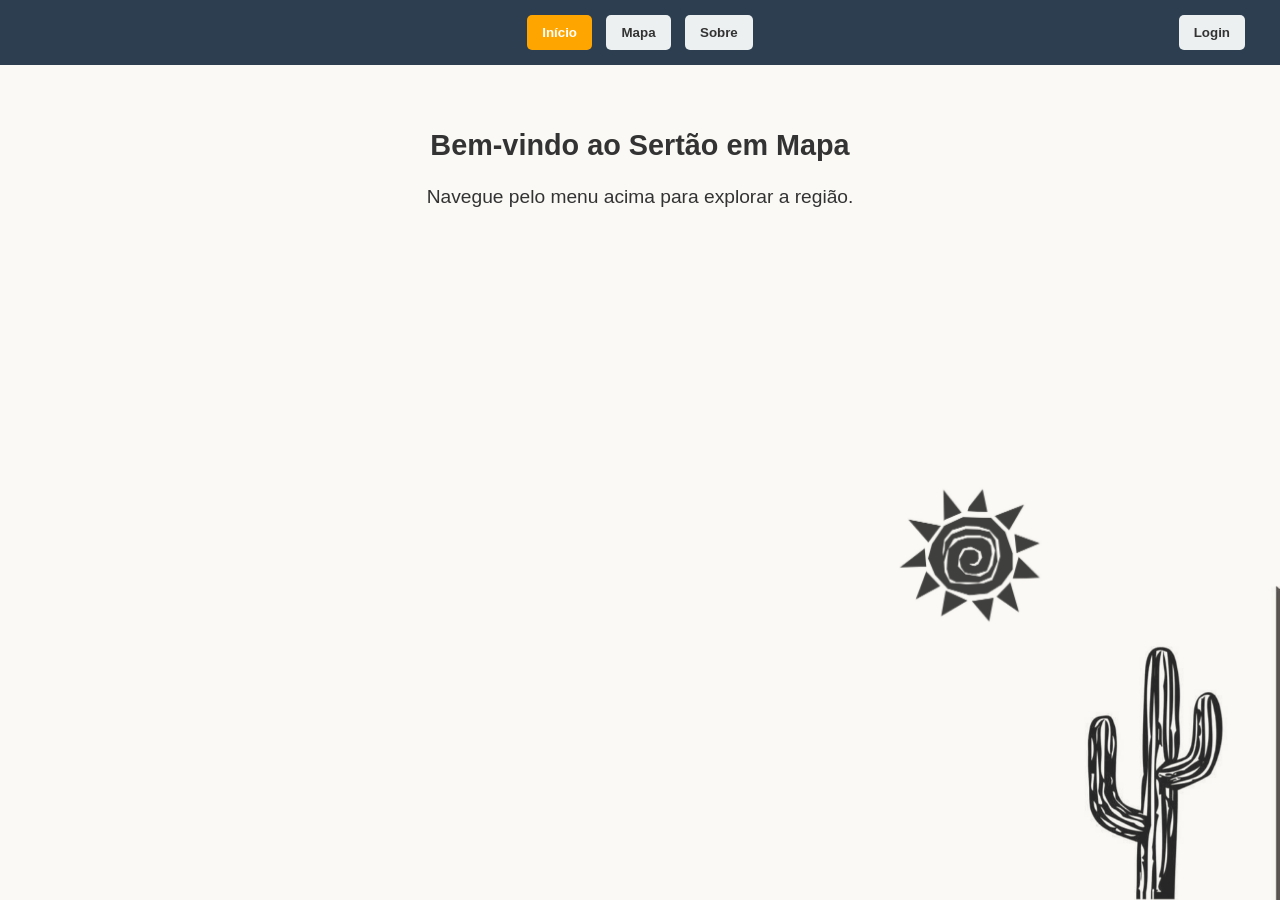
<file: index.html>
﻿<!DOCTYPE html>
<html>
<head>
    <meta http-equiv="refresh" content="0; url=pages/home.html">
    <title>Redirecionando...</title>
</head>
<body>
    <p>Se não foi redirecionado <a href="pages/home.html">aperte aqui</a>!</p>
</body>
</html>
</file>
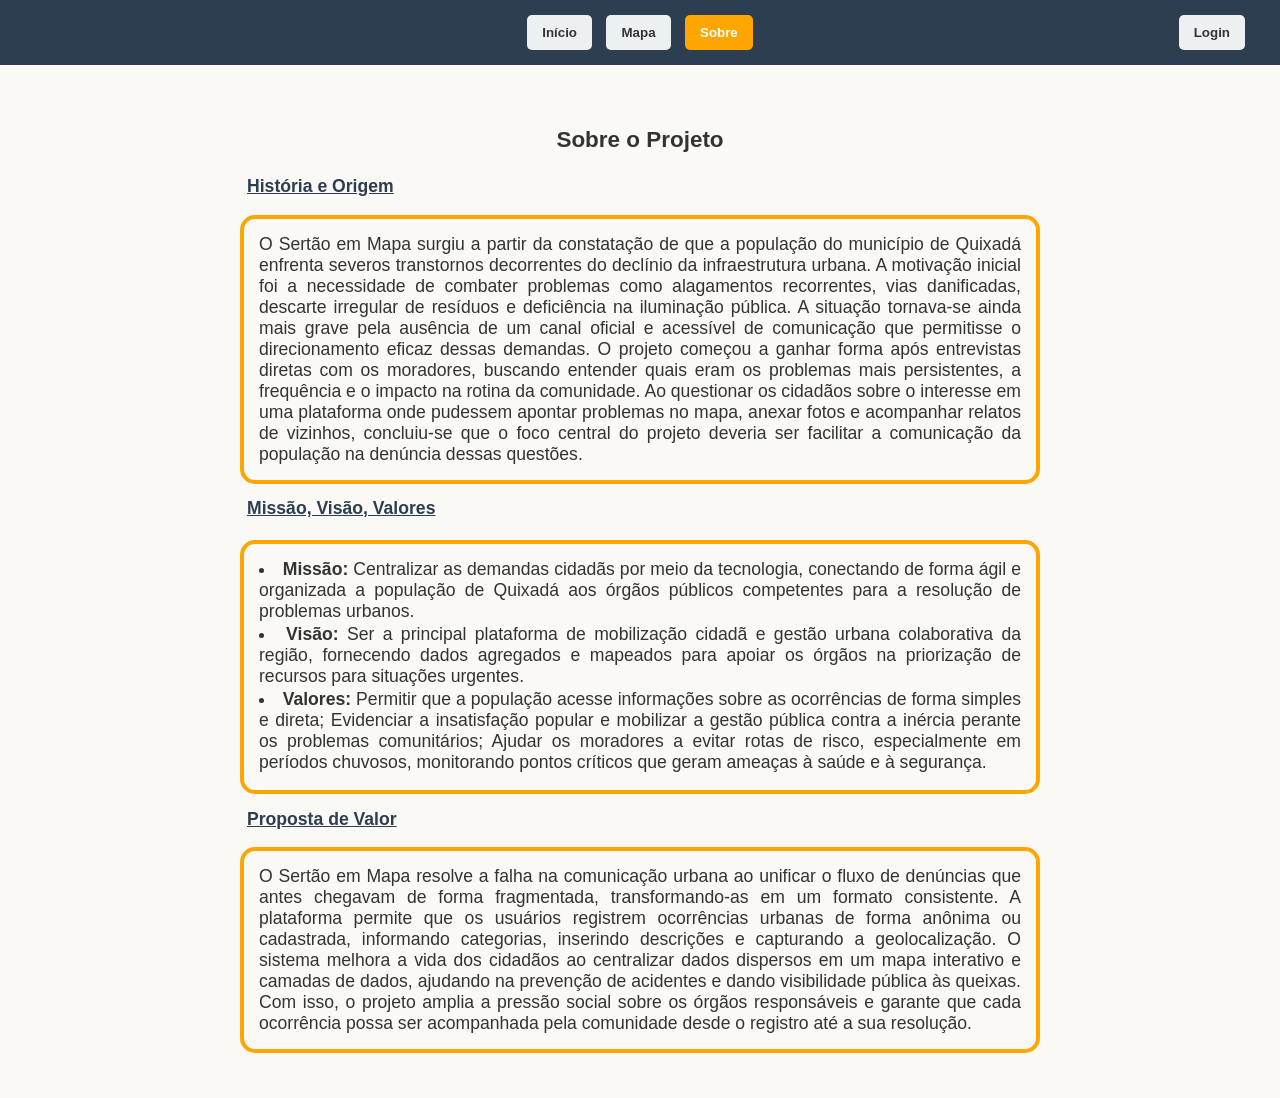
<file: pages/about.html>
<!DOCTYPE html>
<html lang="pt-BR">
<head>
  <meta charset="UTF-8">
  <meta name="viewport" content="width=device-width, initial-scale=1.0">
  <title>Sertão em Mapa - Sobre</title>
  <link rel="stylesheet" href="../style.css">
</head>
<body>

 <nav>
    <div class="nav-botoes">
      <a href="home.html"><button>Início</button></a>
      <a href="map.html"><button>Mapa</button></a>
      <a href="about.html"><button class="ativo">Sobre</button></a>
    </div>
    <a href="login.html" class="btn-login-nav"><button>Login</button></a>
  </nav>

  <main class="conteudo-pagina">
    <h3>Sobre o Projeto</h3>
    <h2 class="tamanho-subtitulo">História e Origem</h2>
    <p class="tamanho-texto caixa-com-moldura">O Sertão em Mapa surgiu a partir da constatação de que a população do município de Quixadá enfrenta severos transtornos decorrentes do declínio da infraestrutura urbana. 
      A motivação inicial foi a necessidade de combater problemas como alagamentos recorrentes, vias danificadas, descarte irregular de resíduos e deficiência na iluminação pública. 
      A situação tornava-se ainda mais grave pela ausência de um canal oficial e acessível de comunicação que permitisse o direcionamento eficaz dessas demandas. 
      O projeto começou a ganhar forma após entrevistas diretas com os moradores, buscando entender quais eram os problemas mais persistentes, a frequência e o impacto na rotina da comunidade. 
      Ao questionar os cidadãos sobre o interesse em uma plataforma onde pudessem apontar problemas no mapa, anexar fotos e acompanhar relatos de vizinhos, concluiu-se que o foco central do projeto deveria ser facilitar a comunicação da população na denúncia dessas questões.</p>

    <h2 class="tamanho-subtitulo">Missão, Visão, Valores</h2>
      <ul class="lista-alinhada caixa-com-moldura">
        <li class="tamanho-texto"><strong>Missão:</strong> Centralizar as demandas cidadãs por meio da tecnologia, conectando de forma ágil e organizada a população de Quixadá aos órgãos públicos competentes para a resolução de problemas urbanos.</li>

        <li class="tamanho-texto"><strong>Visão:</strong> Ser a principal plataforma de mobilização cidadã e gestão urbana colaborativa da região, fornecendo dados agregados e mapeados para apoiar os órgãos na priorização de recursos para situações urgentes.</li>

        <li class="tamanho-texto"><strong>Valores:</strong> Permitir que a população acesse informações sobre as ocorrências de forma simples e direta;
          Evidenciar a insatisfação popular e mobilizar a gestão pública contra a inércia perante os problemas comunitários;
          Ajudar os moradores a evitar rotas de risco, especialmente em períodos chuvosos, monitorando pontos críticos que geram ameaças à saúde e à segurança.</li>
      </ul>

      <h2 class="tamanho-subtitulo">Proposta de Valor</h2>
      <p class="tamanho-texto caixa-com-moldura">O Sertão em Mapa resolve a falha na comunicação urbana ao unificar o fluxo de denúncias que antes chegavam de forma fragmentada, transformando-as em um formato consistente. A plataforma permite que os usuários registrem ocorrências urbanas de forma anônima ou cadastrada, informando categorias, inserindo descrições e capturando a geolocalização. O sistema melhora a vida dos cidadãos ao centralizar dados dispersos em um mapa interativo e camadas de dados, ajudando na prevenção de acidentes e dando visibilidade pública às queixas. Com isso, o projeto amplia a pressão social sobre os órgãos responsáveis e garante que cada ocorrência possa ser acompanhada pela comunidade desde o registro até a sua resolução.</p>
  </main>

</body>
</html>
</file>
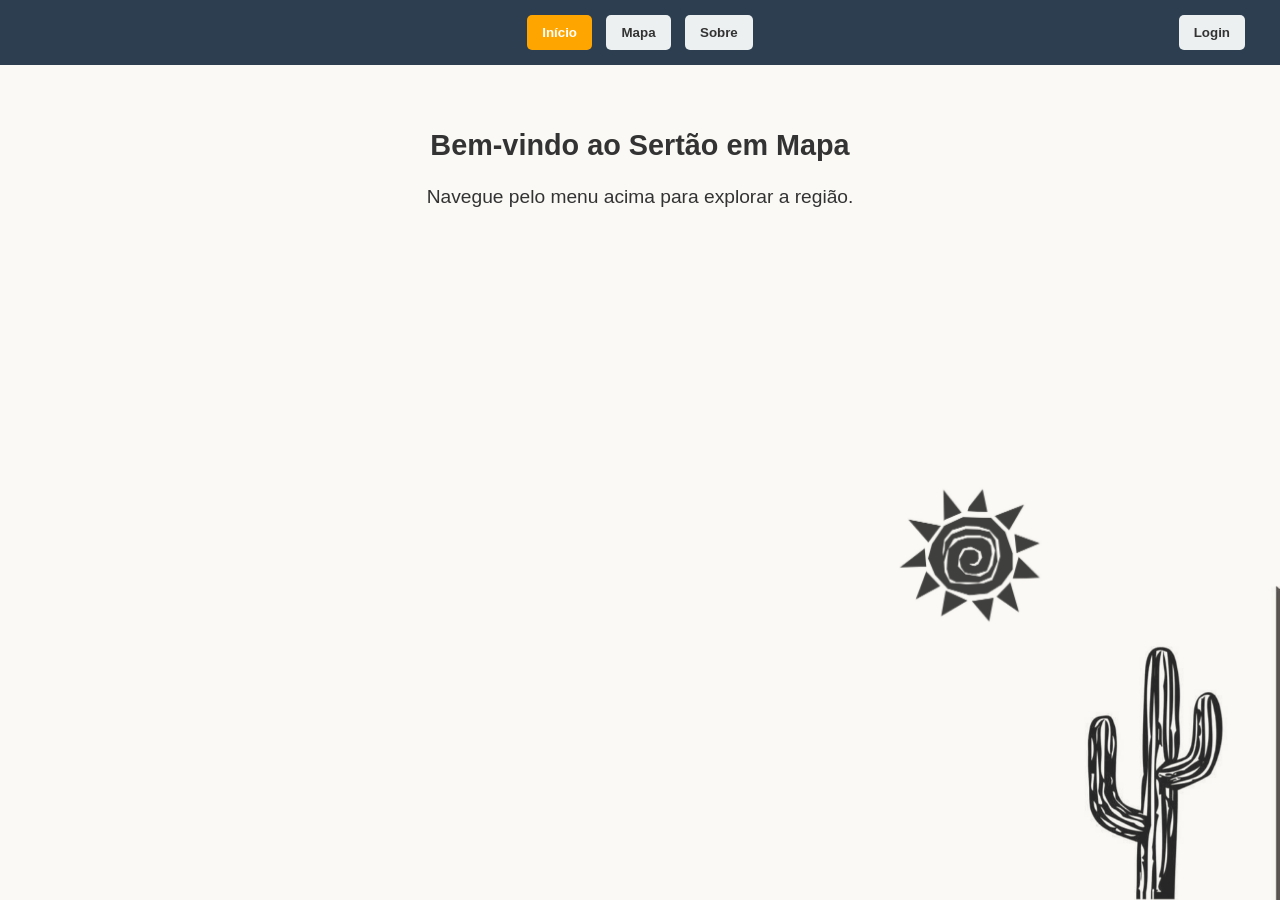
<file: pages/home.html>
<!DOCTYPE html>
<html lang="pt-BR">
<head>
  <meta charset="UTF-8">
  <meta name="viewport" content="width=device-width, initial-scale=1.0">
  <title>Sertão em Mapa - Início</title>
  <link rel="stylesheet" href="../style.css">
</head>
<body>

  <nav>
    <div class="nav-botoes">
      <a href="home.html"><button class="ativo">Início</button></a>
      <a href="map.html"><button>Mapa</button></a>
      <a href="about.html"><button>Sobre</button></a>
    </div>
    
    <a href="login.html" class="btn-login-nav"><button>Login</button></a>
  </nav>

  <main class="conteudo-pagina">
    <h2>Bem-vindo ao Sertão em Mapa</h2>
    <p>Navegue pelo menu acima para explorar a região.</p>
  </main>

  <img src="../assets/cacto.png" alt="Cacto" class="decoracao-cacto-direito">
  <img src="../assets/sol.png" alt="Sol" class="decoracao-sol">

</body>
</html>
</file>
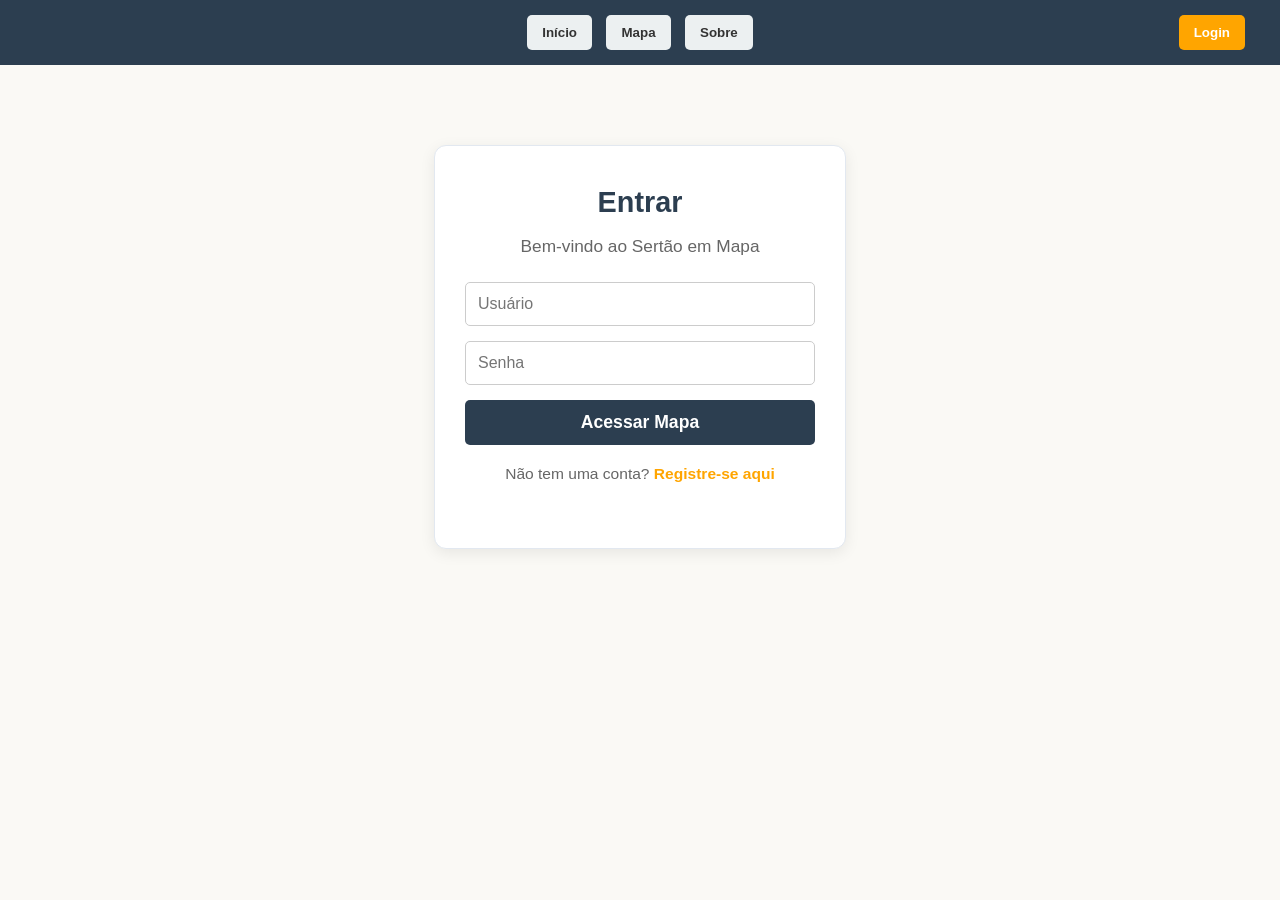
<file: pages/login.html>
<!DOCTYPE html>
<html lang="pt-BR">
<head>
  <meta charset="UTF-8">
  <meta name="viewport" content="width=device-width, initial-scale=1.0">
  <title>Sertão em Mapa - Login</title>
  <link rel="stylesheet" href="../style.css">
</head>
<body>

  <nav>
    <div class="nav-botoes">
      <a href="home.html"><button>Início</button></a>
      <a href="map.html"><button>Mapa</button></a>
      <a href="about.html"><button>Sobre</button></a>
    </div>
    <a href="login.html" class="btn-login-nav"><button class="ativo">Login</button></a>
  </nav>

  <main class="conteudo-pagina">
    <div class="login-container">
      <h2>Entrar</h2>
      <p>Bem-vindo ao Sertão em Mapa</p>

      <form id="form-login">
        <input type="text" id="usuario" placeholder="Usuário" required>
        <input type="password" id="senha" placeholder="Senha" required>
        <button type="button" class="btn-login" onclick="window.location.href='home.html'">Acessar Mapa</button>
      </form>

      <div class="registro-link">
        <p>Não tem uma conta? <a href="registro.html">Registre-se aqui</a></p>
      </div>
    </div>
  </main>

</body>
</html>
</file>
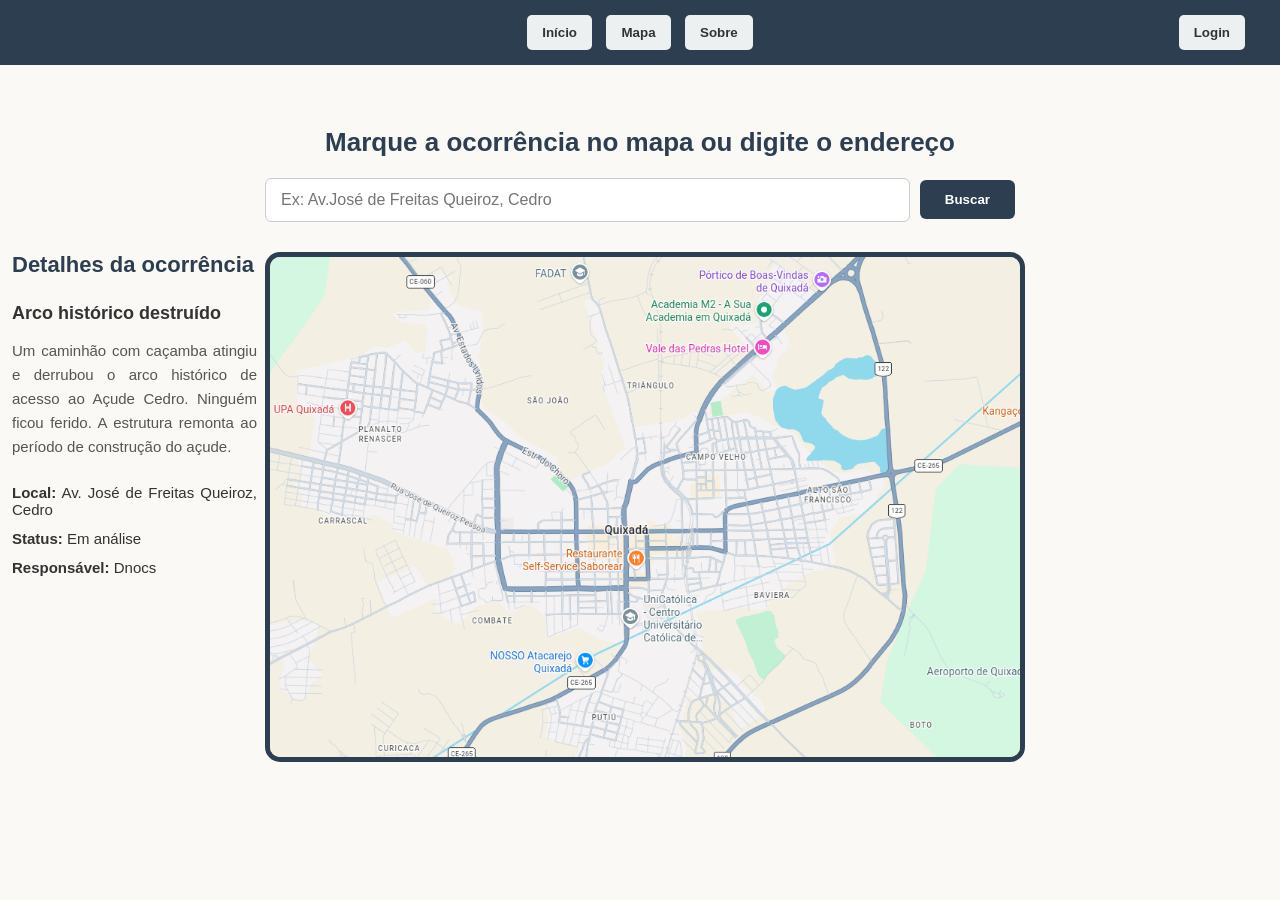
<file: pages/map.html>
<!DOCTYPE html>
<html lang="pt-BR">
<head>
  <meta charset="UTF-8">
  <meta name="viewport" content="width=device-width, initial-scale=1.0">
  <title>Sertão em Mapa - Mapa</title>
  <link rel="stylesheet" href="../style.css">
</head>
<body>

  <nav>
    <div class="nav-centro">
      <a href="home.html"><button>Início</button></a>
      <a href="map.html"><button class="btn-ativo">Mapa</button></a>
      <a href="about.html"><button>Sobre</button></a>
    </div>
    <a href="login.html" class="btn-login-nav"><button>Login</button></a>
  </nav>

  <main class="conteudo-mapa">
    <h2 class="titulo-principal">Marque a ocorrência no mapa ou digite o endereço</h2>
    
    <div class="busca-container">
      <input type="text" placeholder="Ex: Av.José de Freitas Queiroz, Cedro">
      <button class="btn-buscar">Buscar</button>
    </div>

    <div class="layout-principal">
      
      <aside class="detalhes-ocorrencia">
        <h3>Detalhes da ocorrência</h3>
        <h4>Arco histórico destruído</h4>
        <p class="descricao">
          Um caminhão com caçamba atingiu e derrubou o arco histórico de acesso ao Açude Cedro. Ninguém ficou ferido. A estrutura remonta ao período de construção do açude.
        </p>
        <div class="infos-lista">
          <p><strong>Local:</strong> Av. José de Freitas Queiroz, Cedro</p>
          <p><strong>Status:</strong> Em análise</p>
          <p><strong>Responsável:</strong> Dnocs</p>
        </div>
      </aside>

      <div id="mapa-container" onclick="registrarOcorrencia(event)">
        <img src="../assets/map.png" alt="Mapa de Quixadá">
      </div>

      
      <!-- <div class="espacador-direito"></div> -->

    </div>
  </main>

  <script src="../scripts/map.js"></script>

</body>
</html>
</file>
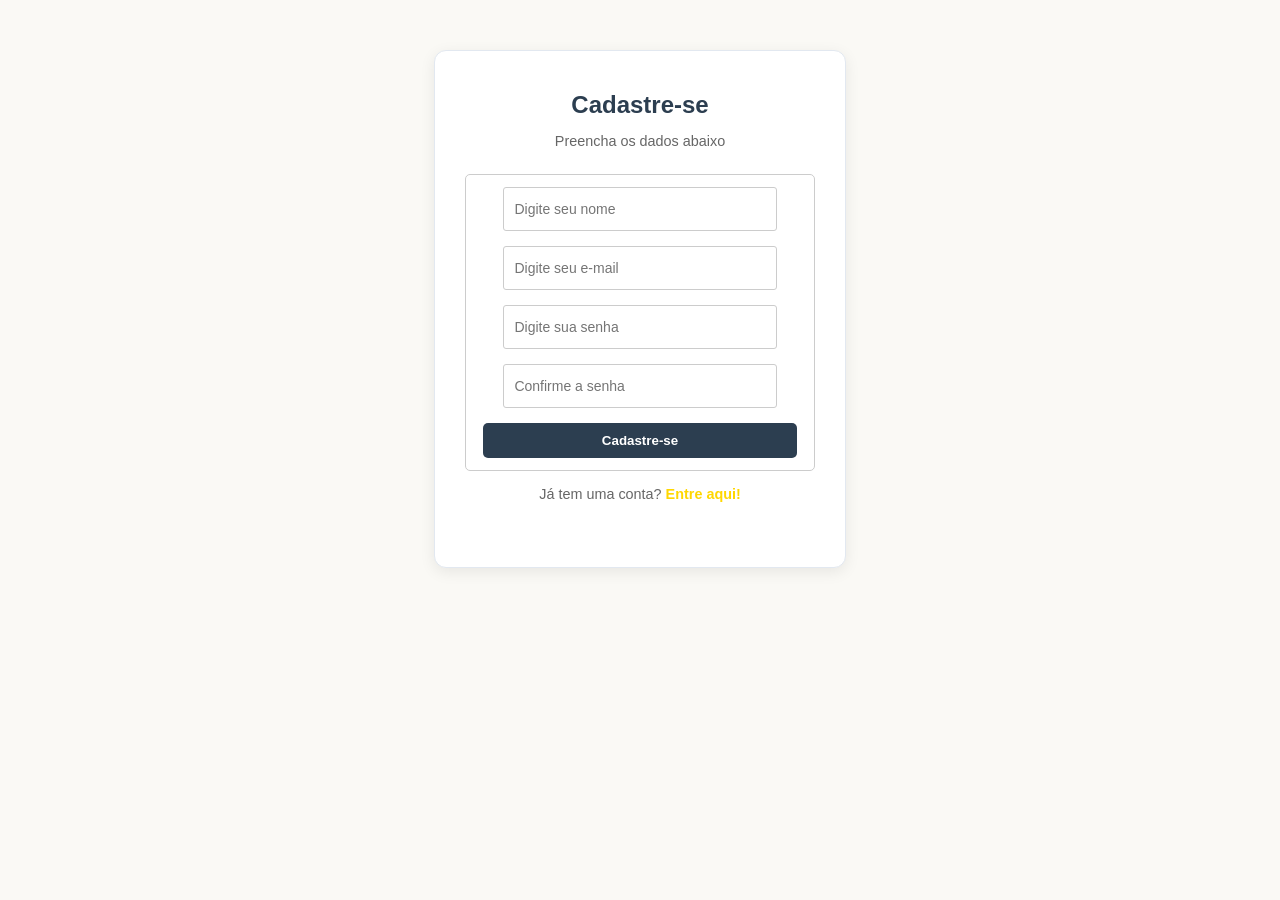
<file: pages/registro.html>
<!DOCTYPE html>
<html lang="pt-BR">
<head>
    <meta charset="UTF-8">
    <meta name="viewport" content="width=device-width, initial-scale=1.0">
    <title>Sertão em Mapa - Registrar </title>
    <link rel = "stylesheet" href="../style.css">
    
</head>
<body>
    <div class="cadastro"> 
    <h2> Cadastre-se </h2>
    <p> Preencha os dados abaixo </p>
    
    <form class = "formulario">
        <div class="inputs-container">
            <div class="input-nome">
                <input type="text" id="nome" placeholder="Digite seu nome" required>
            </div>

            <div class="input-email">
                <input type="email" id="email" placeholder="Digite seu e-mail" required>
            </div>

            <div class="input-senha">
                <input type="password" id="senha" placeholder="Digite sua senha" required>
            </div>

            <div class = "input-confirme-senha">
                <input type = "password" id = "confirmar-senha" placeholder="Confirme a senha" required>
            </div>

            <button type = "button" class = "btn-cadastro" onclick="window.location.href='home.html'"> Cadastre-se </button>
        </div>

        <p> Já tem uma conta? 
            <a href="login.html" class="entre-aqui"> Entre aqui! </a>
         </p>
    </form>
 </div>    

</body>
</html>
</file>
<file: style.css>
﻿body { 
  font-family: -apple-system, BlinkMacSystemFont, sans-serif; 
  margin: 0; 
  background: #faf9f5; 
  color: #333; 
}

nav { 
  background: #2c3e50; 
  padding: 15px 30px; 
  display: flex;
  justify-content: center; 
  align-items: center;
  position: relative; 
}

nav a {
  text-decoration: none;
}

button { 
  margin: 0 5px; 
  padding: 10px 15px; 
  border: none; 
  border-radius: 5px; 
  background: #ecf0f1; 
  cursor: pointer; 
  font-weight: bold; 
  color: #333;
}

button:hover { 
  background: #bdc3c7; 
}

button.ativo {
  background: orange;
  color: white;
}

.btn-login-nav {
  position: absolute;
  right: 30px; 
}

.conteudo-pagina { 
  font-size: 1.2em;
  padding: 40px 20px; 
  text-align: center; 
  max-width: 800px; 
  margin: 0 auto; 
}

.tamanho-subtitulo {
  font-size: 1.1rem;
  text-align: left;
  margin-bottom: 2px;
  margin-left: 7px;
  text-decoration: underline;
  color: #2c3e50;
}

.lista-alinhada {
  font-size: 1.1em;
  text-align: left;
  list-style-position: inside;
  padding-left: 0;
  margin-bottom: 2px;
  color: #2c3e50;
}

.tamanho-texto {
  font-size: 1.1rem;
  margin-bottom: 2px;
  text-align: justify;
  color: #333;
}

.caixa-com-moldura {
  border: 4px solid orange; 
  padding: 15px;
  border-radius: 15px;
  margin-bottom: 5px;
}

.login-container {
  background: #ffffff;
  padding: 40px 30px;
  border-radius: 12px;
  box-shadow: 0 4px 15px rgba(0, 0, 0, 0.08);
  border: 1px solid #e2e8f0;
  text-align: center;
  width: 100%;
  max-width: 350px;
  margin: 40px auto; 
}

.login-container h2 {
  color: #2c3e50;
  margin-top: 0;
  margin-bottom: 5px;
}

.login-container p {
  color: #666;
  font-size: 0.9em;
  margin-bottom: 25px;
}

.login-container form {
  display: flex;
  flex-direction: column;
  gap: 15px; 
}

.login-container input {
  width: 100%;
  padding: 12px;
  border: 1.5px solid #ccc;
  border-radius: 5px;
  box-sizing: border-box;
  font-size: 1rem;
}

.login-container input:focus {
  outline: none;
  border-color: #2c3e50;
}

.btn-login {
  width: 100%;
  background: #2c3e50; 
  color: #fff;
  padding: 12px;
  border: none;
  border-radius: 5px;
  font-size: 1.1rem;
  cursor: pointer;
  font-weight: bold;
  transition: background 0.3s;
  margin: 0;
}

.btn-login:hover {
  background: #1a252f;
}

.registro-link {
  margin-top: 20px;
  font-size: 0.9em;
  color: #555;
}

.registro-link a {
  color: orange;
  text-decoration: none;
  font-weight: bold;
}

.registro-link a:hover {
  text-decoration: underline;
}

.decoracao-cacto-direito {
  position: fixed;
  bottom: -20px;       
  right: 0;         
  width: 90%; 
  max-width: 250px;       
  z-index: -1;
  pointer-events: none;
  mix-blend-mode: multiply;
  opacity: 0.85;
}

.decoracao-sol {
  position: fixed;
  bottom: 230px;       
  right: 220px;        
  width: 90%;
  max-width: 180px;        
  z-index: -1;
  pointer-events: none;
  mix-blend-mode: multiply;
  opacity: 0.75;
}

.cadastro {
  background: #ffffff;
  padding: 40px 30px;
  border-radius: 12px;
  box-shadow: 0 4px 15px rgba(0, 0, 0, 0.08);
  border: 1px solid #e2e8f0;
  text-align: center;
  width: 100%;
  max-width: 350px;
  margin: 0 auto;
  margin-top: 50px;
}

.cadastro h2 {
  color: #2c3e50;
  margin-top: 0;
  margin-bottom: 10px;
}

.cadastro p {
  color: #666;
  font-size: 0.9em;
  margin-bottom: 25px;
}

.inputs-container {
  display: flex;
  flex-direction: column;
  gap: 15px;
  width: 100%;
  padding: 12px;
  margin-bottom: 15px;
  border: 1.5px solid #ccc;
  border-radius: 5px;
  box-sizing: border-box;
  font-size: 1rem;
}

.inputs-container input {
  width: 80%;
  height: 40px;
  border: 1px solid #ccc;
  border-radius: 3px;
  padding-left: 10px;
}

.btn-cadastro {
  background-color: #2c3e50;
  color: white;
  border: none;
  border-radius: 5px;
}

.inputs-container input::placeholder {
  font-size: 14px;
  font-weight: 400;  
}

.entre-aqui {
  color: #FFD700;
  text-decoration: none;
  font-weight: bold;
}

.conteudo-mapa {
  padding: 40px 20px; 
  text-align: center; 
  max-width: 100%; 
  margin: 0 auto; 
}

.titulo-principal {
  font-size: 26px;
  color: #2c3e50;
  margin-bottom: 20px; 
}

.busca-container {
  margin: 0 auto 30px auto; 
  display: flex;
  justify-content: center;
  align-items: center;
  gap: 10px;
  max-width: 750px; 
  width: 100%;
}

.busca-container input {
  flex: 1; 
  padding: 12px 15px;
  border: 1px solid #ccc;
  border-radius: 6px;
  font-size: 16px;
}

.btn-buscar {
  background: #2c3e50; 
  color: #fff;
  padding: 12px 25px;
  border-radius: 6px;
  margin: 0; 
}

.btn-buscar:hover {
  background: #1a252f;
}

.layout-principal {
  display: grid;
  grid-template-columns: 1fr 750px 1fr;
  align-items: center;
  width: 100%;
  max-width: 1600px;
  margin: 0 auto;
}

.detalhes-ocorrencia {
  justify-self: center; 
  width: 100%;
  height: 100%;
  max-width: 320px; 
  text-align: justify;
  color: #333;
  flex-wrap: wrap;
  margin-right: 1rem;
  margin-top: 0%;
}

.detalhes-ocorrencia h3 { font-size: 22px; margin-top: 0%; margin-bottom: 25px; color: #2c3e50; }
.detalhes-ocorrencia h4 { font-size: 18px; margin-bottom: 15px; }
.detalhes-ocorrencia .descricao { font-size: 15px; line-height: 1.6; margin-bottom: 25px; color: #555; }
.detalhes-ocorrencia p { margin: 12px 0; font-size: 15px; }

#mapa-container { 
  width: 100%;
  height: clamp(280px, 40vw, 500px); 
  position: relative;
  overflow: hidden; 
  border: 5px solid #2c3e50; 
  border-radius: 15px; 
  cursor: crosshair;
}

#mapa-container img {
  width: 100%; 
  height: 100%;
  object-fit: cover;
  display: block; 
  pointer-events: none;
}
</file>
